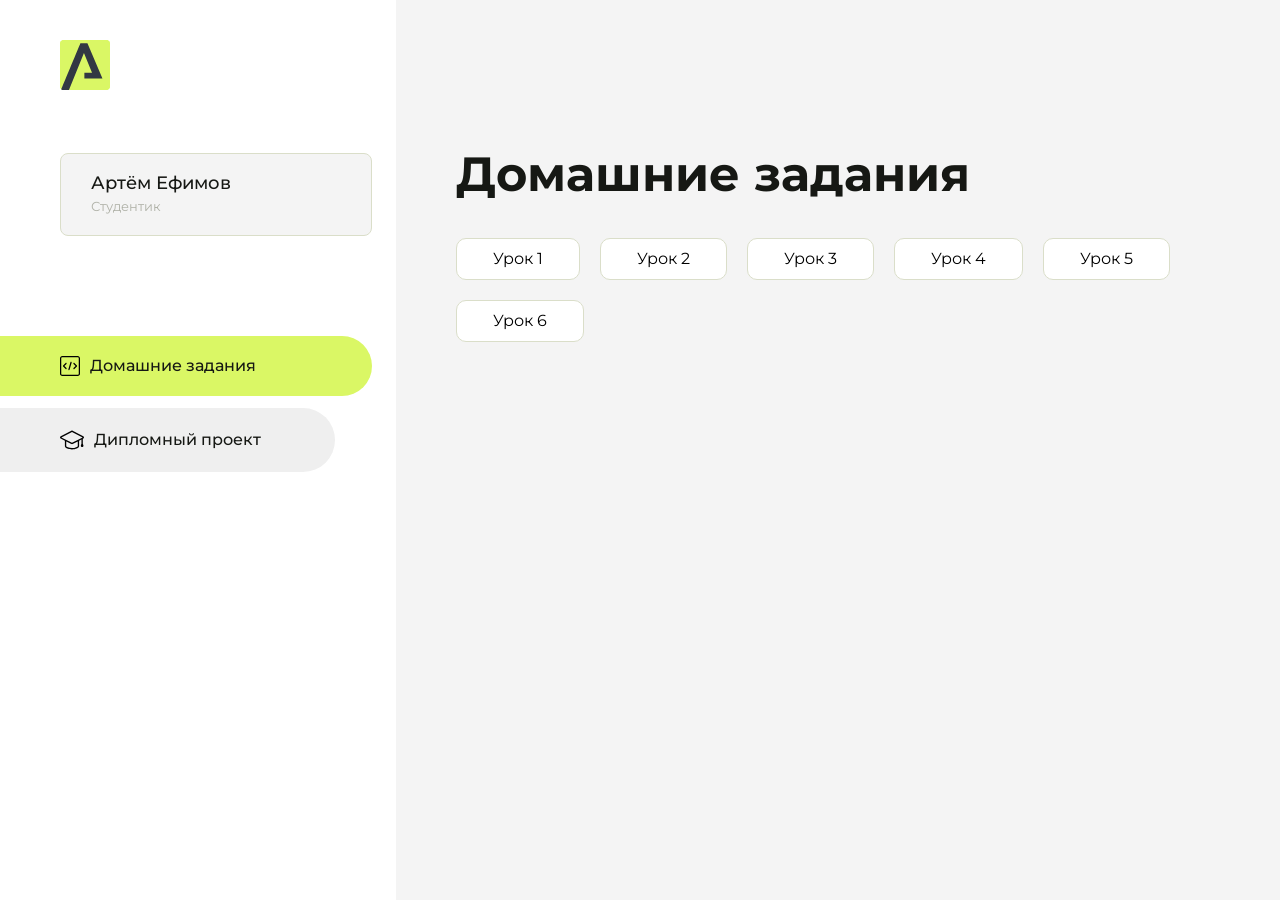
<file: index.html>
<!DOCTYPE html>
<html lang="en">
<head>
    <meta charset="UTF-8">
    <meta name="viewport" content="width=device-width, initial-scale=1.0">
    <title>Домашняя работа</title>
    <link rel="shortcut icon" href="src/logo.ico" type="image/x-icon">
    <link rel="preconnect" href="https://fonts.googleapis.com">
    <link rel="preconnect" href="https://fonts.gstatic.com" crossorigin>
    <link href="https://fonts.googleapis.com/css2?family=Montserrat:wght@400;500;700&family=Rubik:wght@500&display=swap"
          rel="stylesheet">
    <link rel="stylesheet" href="src/style.css">
</head>
<body id="body">
<div class="overlay" id="overlay"></div>
<div class="layout">
    <div class="burger" id="burger">
        <svg viewBox="0 0 24 24" fill="none" xmlns="http://www.w3.org/2000/svg">
            <g id="SVGRepo_bgCarrier" stroke-width="0"></g>
            <g id="SVGRepo_tracerCarrier" stroke-linecap="round" stroke-linejoin="round"></g>
            <g id="SVGRepo_iconCarrier">
                <path d="M4 18L20 18" stroke="#DAF765" stroke-width="2" stroke-linecap="round"></path>
                <path d="M4 12L20 12" stroke="#DAF765" stroke-width="2" stroke-linecap="round"></path>
                <path d="M4 6L20 6" stroke="#DAF765" stroke-width="2" stroke-linecap="round"></path>
            </g>
        </svg>
    </div>
    <aside class="sidebar" id="sidebar">
        <div class="sidebar__inner">
            <div class="logo">
                <svg width="50" height="50" viewBox="0 0 50 50" fill="none" xmlns="http://www.w3.org/2000/svg">
                    <g clip-path="url(#clip0_513_74730)">
                        <path d="M46.17 -0.257004H3.83C1.57281 -0.257004 -0.257 1.57281 -0.257 3.83V46.17C-0.257 48.4272 1.57281 50.257 3.83 50.257H46.17C48.4272 50.257 50.257 48.4272 50.257 46.17V3.83C50.257 1.57281 48.4272 -0.257004 46.17 -0.257004Z"
                              fill="#DAF765"/>
                        <path d="M24.375 38.4H42.461L27.441 3.1585H20.4355C20.4355 3.1585 6.7895 35.881 1.1945 49.294C2.015 50.0275 3.0945 50.257 3.6945 50.257H8.8445L23.954 13.07L32.0465 32.8285H24.375V38.4Z"
                              fill="#323843"/>
                    </g>
                    <defs>
                        <clipPath id="clip0_513_74730">
                            <rect width="50" height="50" fill="white"/>
                        </clipPath>
                    </defs>
                </svg>
            </div>
            <div class="sidebar__user">
                <div class="sidebar__name">Артём Ефимов</div>
                <div class="sidebar__text">Студентик</div>
            </div>
            <div class="sidebar__tabs">
                <div class="sidebar__item">
                    <button class="sidebar__button active" id="tasks">
                        <svg xmlns="http://www.w3.org/2000/svg" width="20" height="20" viewBox="0 0 20 20" fill="none">
                            <g clip-path="url(#clip0_704_74543)">
                                <path d="M17.7083 20H2.29167C1.0275 20 0 18.9725 0 17.7083V2.29167C0 1.0275 1.0275 0 2.29167 0H17.7083C18.9725 0 20 1.0275 20 2.29167V17.7083C20 18.9725 18.9725 20 17.7083 20ZM2.29167 1.25C1.7175 1.25 1.25 1.7175 1.25 2.29167V17.7083C1.25 18.2825 1.7175 18.75 2.29167 18.75H17.7083C18.2825 18.75 18.75 18.2825 18.75 17.7083V2.29167C18.75 1.7175 18.2825 1.25 17.7083 1.25H2.29167Z"
                                      fill="black"/>
                                <path d="M6.04167 13.125C5.88167 13.125 5.72167 13.0642 5.6 12.9417L3.1 10.4417C2.85583 10.1975 2.85583 9.80167 3.1 9.5575L5.6 7.0575C5.84417 6.81333 6.24 6.81333 6.48417 7.0575C6.72833 7.30167 6.72833 7.6975 6.48417 7.94167L4.42583 10L6.48417 12.0583C6.72833 12.3025 6.72833 12.6983 6.48417 12.9425C6.36167 13.0642 6.20167 13.125 6.04167 13.125Z"
                                      fill="black"/>
                                <path d="M8.95833 14.1667C8.9 14.1667 8.84 14.1583 8.78167 14.1417C8.45083 14.0442 8.26083 13.6967 8.35833 13.3658L10.4417 6.28251C10.5392 5.95084 10.8892 5.76417 11.2175 5.85917C11.5483 5.95667 11.7383 6.30417 11.6408 6.63501L9.5575 13.7183C9.47833 13.9908 9.22833 14.1667 8.95833 14.1667Z"
                                      fill="black"/>
                                <path d="M13.9583 13.125C13.7983 13.125 13.6383 13.0642 13.5167 12.9417C13.2725 12.6975 13.2725 12.3017 13.5167 12.0575L15.575 9.99916L13.5167 7.94083C13.2725 7.69666 13.2725 7.30083 13.5167 7.05666C13.7608 6.81249 14.1567 6.81249 14.4008 7.05666L16.9008 9.55666C17.145 9.80083 17.145 10.1967 16.9008 10.4408L14.4008 12.9408C14.2783 13.0642 14.1183 13.125 13.9583 13.125Z"
                                      fill="black"/>
                            </g>
                            <defs>
                                <clipPath id="clip0_704_74543">
                                    <rect width="20" height="20" fill="white"/>
                                </clipPath>
                            </defs>
                        </svg>
                        <span>Домашние задания</span></button>
                </div>
                <div class="sidebar__item">
                    <button class="sidebar__button" id="diplom">
                        <svg xmlns="http://www.w3.org/2000/svg" width="24" height="24" viewBox="0 0 24 24" fill="none">
                            <g clip-path="url(#clip0_704_74553)">
                                <path d="M23.2628 10.5971C23.7176 10.365 24 9.90375 24 9.39337C24 8.883 23.7176 8.42175 23.2628 8.18962L12.6135 2.75362C12.2291 2.55824 11.7705 2.55787 11.3854 2.75399L0.736875 8.19C0.282375 8.42175 0 8.883 0 9.39337C0 9.90375 0.282375 10.365 0.736875 10.5971L4.89038 12.7177V18.2074C4.89038 19.8154 8.412 21.393 12 21.393C15.5884 21.393 19.1096 19.815 19.1096 18.2074V12.7174L21.4609 11.517V15.8017L20.901 17.2305C20.7409 17.6389 20.7934 18.0994 21.0405 18.4616C21.2876 18.8246 21.6979 19.041 22.1366 19.041C22.5754 19.041 22.9852 18.8246 23.2324 18.462C23.4795 18.099 23.532 17.6385 23.3719 17.2301L22.8124 15.8021V10.827L23.2628 10.5971ZM17.7623 18.1721C17.6198 18.6375 15.3491 20.0419 12 20.0419C8.65088 20.0419 6.38025 18.6375 6.2415 18.2074V12.3037L6.23887 12.3019C6.23812 12.057 6.1065 11.8207 5.87325 11.7019L1.3515 9.39337L12 3.95737L22.6489 9.39337L12 14.8294L5.87325 11.7019C5.54063 11.5331 4.6695 11.6674 4.5 12C4.33012 12.3322 4.55813 12.5479 4.89038 12.7177L11.3857 16.0331C11.5781 16.1314 11.7889 16.1805 12 16.1805C12.2107 16.1805 12.4222 16.1314 12.6146 16.0331L17.7593 13.407L17.7623 18.1721Z"
                                      fill="black"/>
                            </g>
                            <defs>
                                <clipPath id="clip0_704_74553">
                                    <rect width="24" height="24" fill="white"/>
                                </clipPath>
                            </defs>
                        </svg>
                        <span>Дипломный проект</span></button>
                </div>
            </div>
        </div>

    </aside>
    <div class="content">
        <div class="container">
            <div class="content__block" id="tasksBlock">
                <div class="content__title">Домашние задания</div>
                <ul class="content__list">
                    <li class="content__list-item">
                        <a href="aroken/index.html">Урок 1</a>
                    </li>
                                        <li class="content__list-item">
                        <a href="pj1/index.html">Урок 2</a>
                    </li>
                     <li class="content__list-item">
                        <a href="pj2/index.html">Урок 3</a>
                    </li>
                    <li class="content__list-item">
                        <a href="pj3/index.html">Урок 4</a>
                    </li>
                    <li class="content__list-item">
                        <a href="pj4/article.html">Урок 5</a>
                    </li>
                    <li class="content__list-item">
                        <a href="123123/index.html">Урок 6</a>
                    </li>
                </ul>
            </div>
            <div class="content__block hidden" id="diplomBlock">
                <div class="content__title">Дипломный проект</div>
                <div class="content__list-diplom">
                    <a href="ПАПКА-С-НОМЕРОМ-УРОКА">Ссылка на ДЗ</a>
                </div>
                <div class="content__decor">
                    <div class="content__decor-text">Давай проверим, чему ты научился!</div>
                    <div class="content__decor-img">
                        <img src="src/decor.png" alt="decor">
                    </div>
                </div>
            </div>
        </div>
    </div>
</div>
<script src="src/index.js"></script>
</body>
</html>
</file>
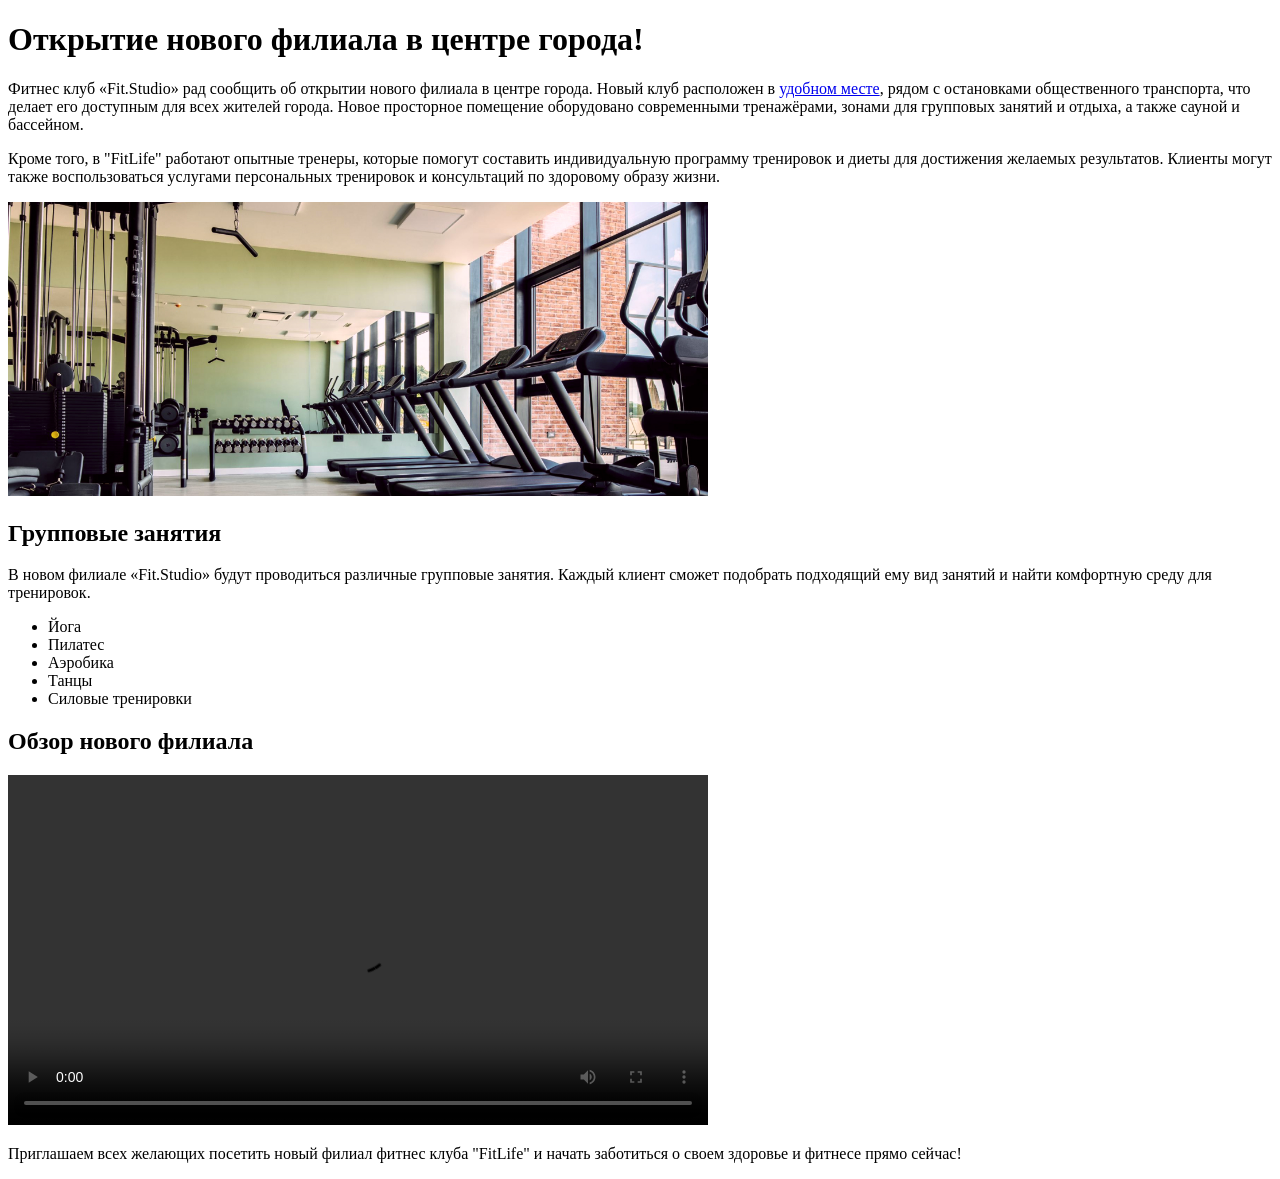
<file: pj1/index.html>
<!doctype html>
<html lang="ru">
  <head>
    <meta charset="UTF-8" />
    <meta name="viewport" content="width=device-width, initial-scale=1.0" />
    <title>Статья</title>
  </head>
  <body>
    <h1>Открытие нового филиала в центре города!</h1>
    <p>
      Фитнес клуб «Fit.Studio» рад сообщить об открытии нового филиала в центре
      города. Новый клуб расположен в
      <span>
        <a
          href="https://play-snake-game.com/ru/?ysclid=mtugb9cdgo578403695"
          target="_blank"
          >удобном месте</a
        ></span
      >, рядом с остановками общественного транспорта, что делает его доступным
      для всех жителей города. Новое просторное помещение оборудовано
      современными тренажёрами, зонами для групповых занятий и отдыха, а также
      сауной и бассейном.
    </p>
    <p>
      Кроме того, в "FitLife" работают опытные тренеры, которые помогут
      составить индивидуальную программу тренировок и диеты для достижения
      желаемых результатов. Клиенты могут также воспользоваться услугами
      персональных тренировок и консультаций по здоровому образу жизни.
    </p>
    <img
      src="./images/gym-image.jpg"
      alt="Фотография спортивного зала со спортивным инвентарем."
      width="700"
    />
    <h2>Групповые занятия</h2>
    <p>
      В новом филиале «Fit.Studio» будут проводиться различные групповые
      занятия. Каждый клиент сможет подобрать подходящий ему вид занятий и найти
      комфортную среду для тренировок.
    </p>
    <ul>
      <li>Йога</li>
      <li>Пилатес</li>
      <li>Аэробика</li>
      <li>Танцы</li>
      <li>Силовые тренировки</li>
    </ul>
    <h2>Обзор нового филиала</h2>
    <video src="./video/gym-video.mp4" controls width="700"></video>
    <p>
      Приглашаем всех желающих посетить новый филиал фитнес клуба "FitLife" и
      начать заботиться о своем здоровье и фитнесе прямо сейчас!
    </p>
  </body>
</html>
</file>
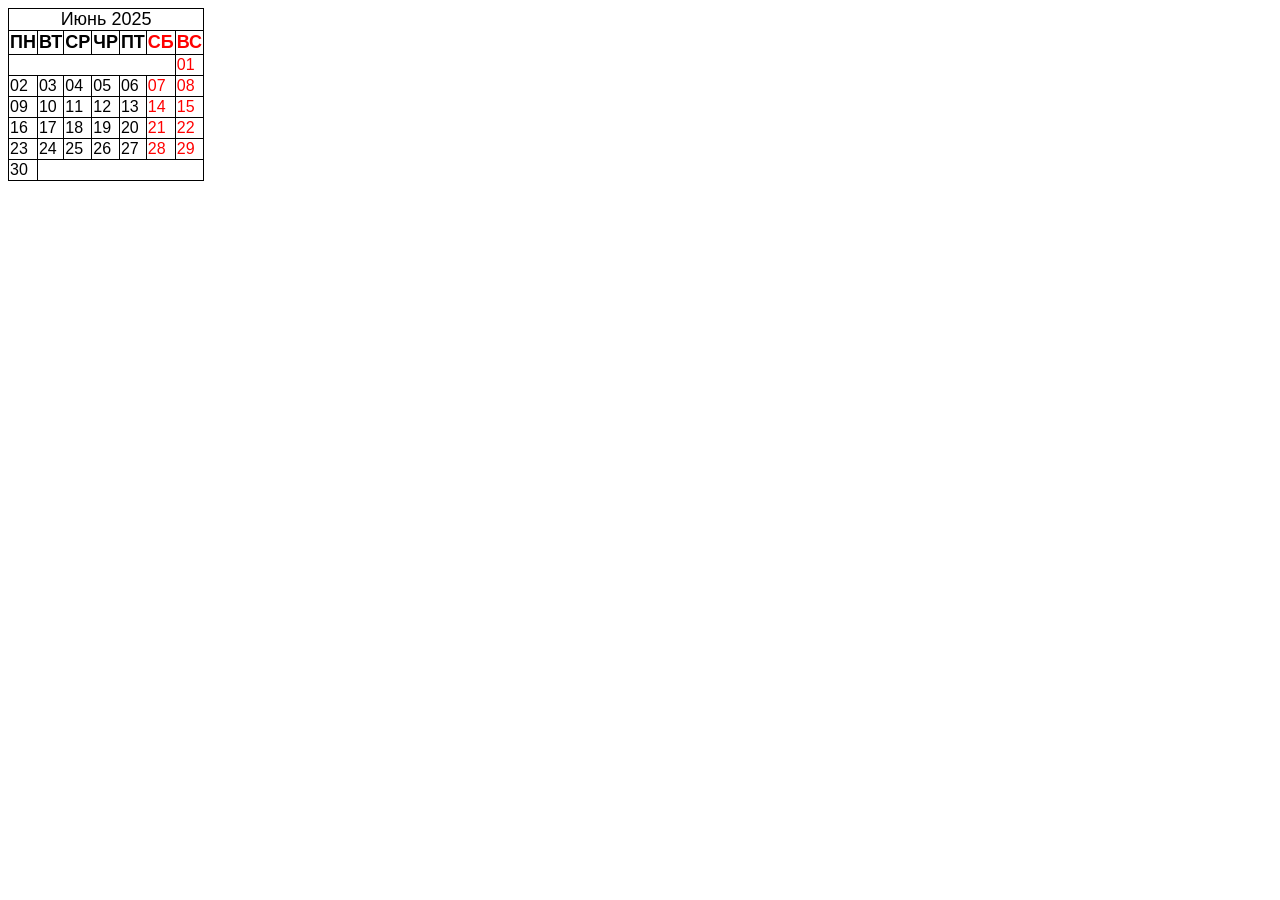
<file: pj2/index.html>
<!doctype html>
<html lang="ru">
  <head>
    <meta charset="UTF-8" />
    <meta name="viewport" content="width=device-width, initial-scale=1.0" />
    <title>Таблицы</title>
    <link rel="stylesheet" href="./css/style.css" />
  </head>
  <body>
    <table>
      <caption>
        Июнь 2025
      </caption>
      <thead>
        <tr>
          <th>ПН</th>
          <th>ВТ</th>
          <th>СР</th>
          <th>ЧР</th>
          <th>ПТ</th>
          <th class="red">СБ</th>
          <th class="red">ВС</th>
        </tr>
      </thead>
      <tbody>
        <tr>
          <td colspan="6"></td>
          <td class="red">01</td>
        </tr>
        <tr>
          <td>02</td>
          <td>03</td>
          <td>04</td>
          <td>05</td>
          <td>06</td>
          <td class="red">07</td>
          <td class="red">08</td>
        </tr>
        <tr>
          <td>09</td>
          <td>10</td>
          <td>11</td>
          <td>12</td>
          <td>13</td>
          <td class="red">14</td>
          <td class="red">15</td>
        </tr>
        <tr>
          <td>16</td>
          <td>17</td>
          <td>18</td>
          <td>19</td>
          <td>20</td>
          <td class="red">21</td>
          <td class="red">22</td>
        </tr>
        <tr>
          <td>23</td>
          <td>24</td>
          <td>25</td>
          <td>26</td>
          <td>27</td>
          <td class="red">28</td>
          <td class="red">29</td>
        </tr>
        <tr>
          <td>30</td>
          <td colspan="6"></td>
        </tr>
      </tbody>
    </table>
  </body>
</html>
</file>
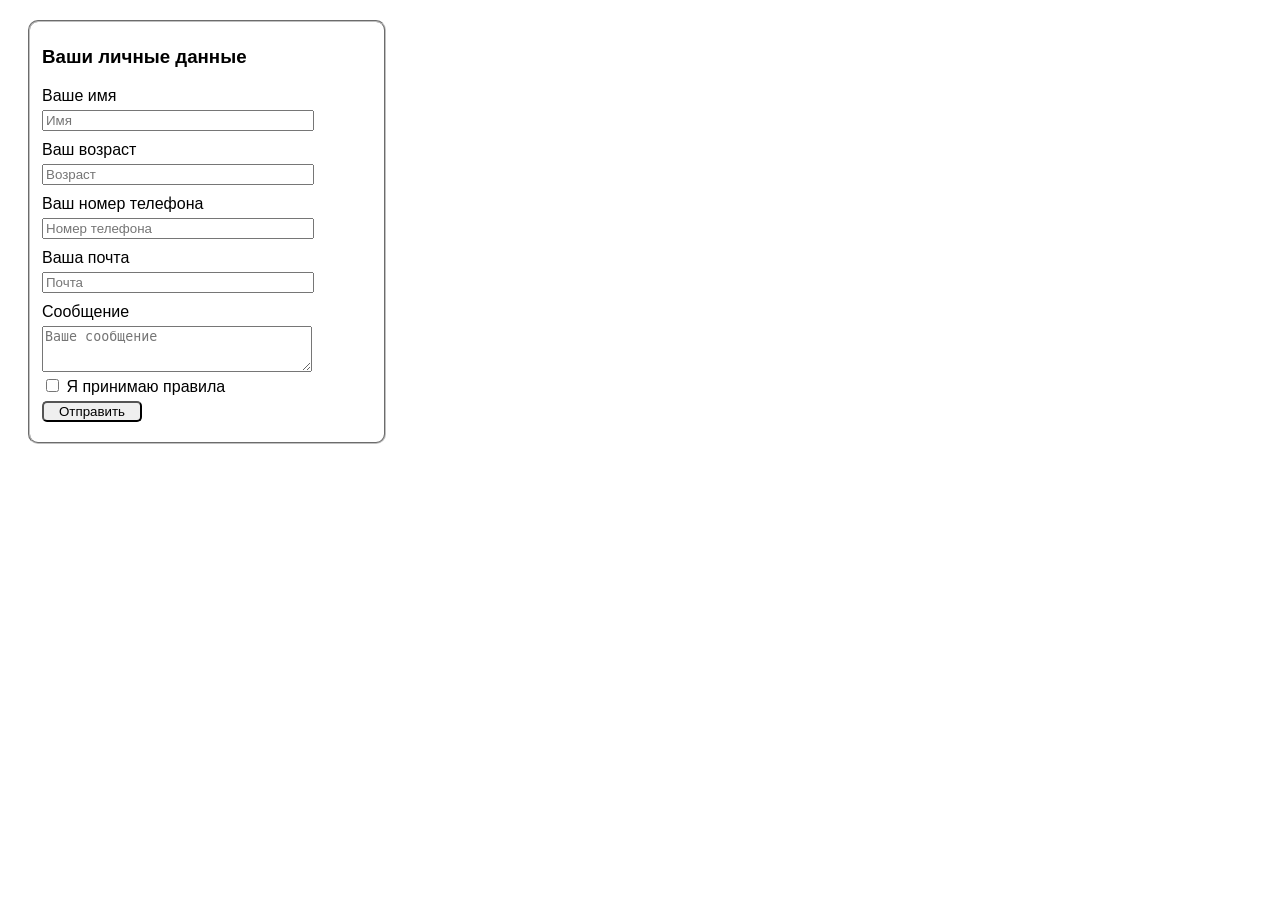
<file: pj3/index.html>
<!doctype html>
<html lang="ru">
  <head>
    <meta charset="UTF-8" />
    <meta name="viewport" content="width=device-width, initial-scale=1.0" />
    <title>Формы</title>
    <link rel="stylesheet" href="./css/style.css" />
  </head>
  <body>
    <form>
      <fieldset>
        <h3>Ваши личные данные</h3>
        <label>
          <div class="names-form">Ваше имя</div>
          <input class="input" type="text" name="name" inputmode="text" required placeholder="Имя" />
        </label>
        <label>
          <div class="names-form">Ваш возраст</div>
          <input class="input"
            type="number"
            inputmode="numeric"
            name="age"
            required
            placeholder="Возраст"
          />
        </label>
        <label>
          <div class="names-form">Ваш номер телефона</div>
          <input class="input"
            type="tel"
            inputmode="tel"
            name="telephone"
            required
            placeholder="Номер телефона"
          />
        </label>
        <label>
          <div class="names-form">Ваша почта</div>
          <input class="input"
            type="email"
            inputmode="email"
            name="email"
            required
            placeholder="Почта"
          />
        </label>
        <div class="names-form">Сообщение</div>
        </label>
        <textarea name="message" placeholder="Ваше сообщение" required></textarea>
        </label>
        <label>
        <br> <input class="checkbox" type="checkbox" name="accept" value="accept" required /> Я принимаю правила
        </label>
        <br> <button class="button" type="submit">Отправить</button>
      </fieldset>
    </form>
  </body>
</html>
</file>
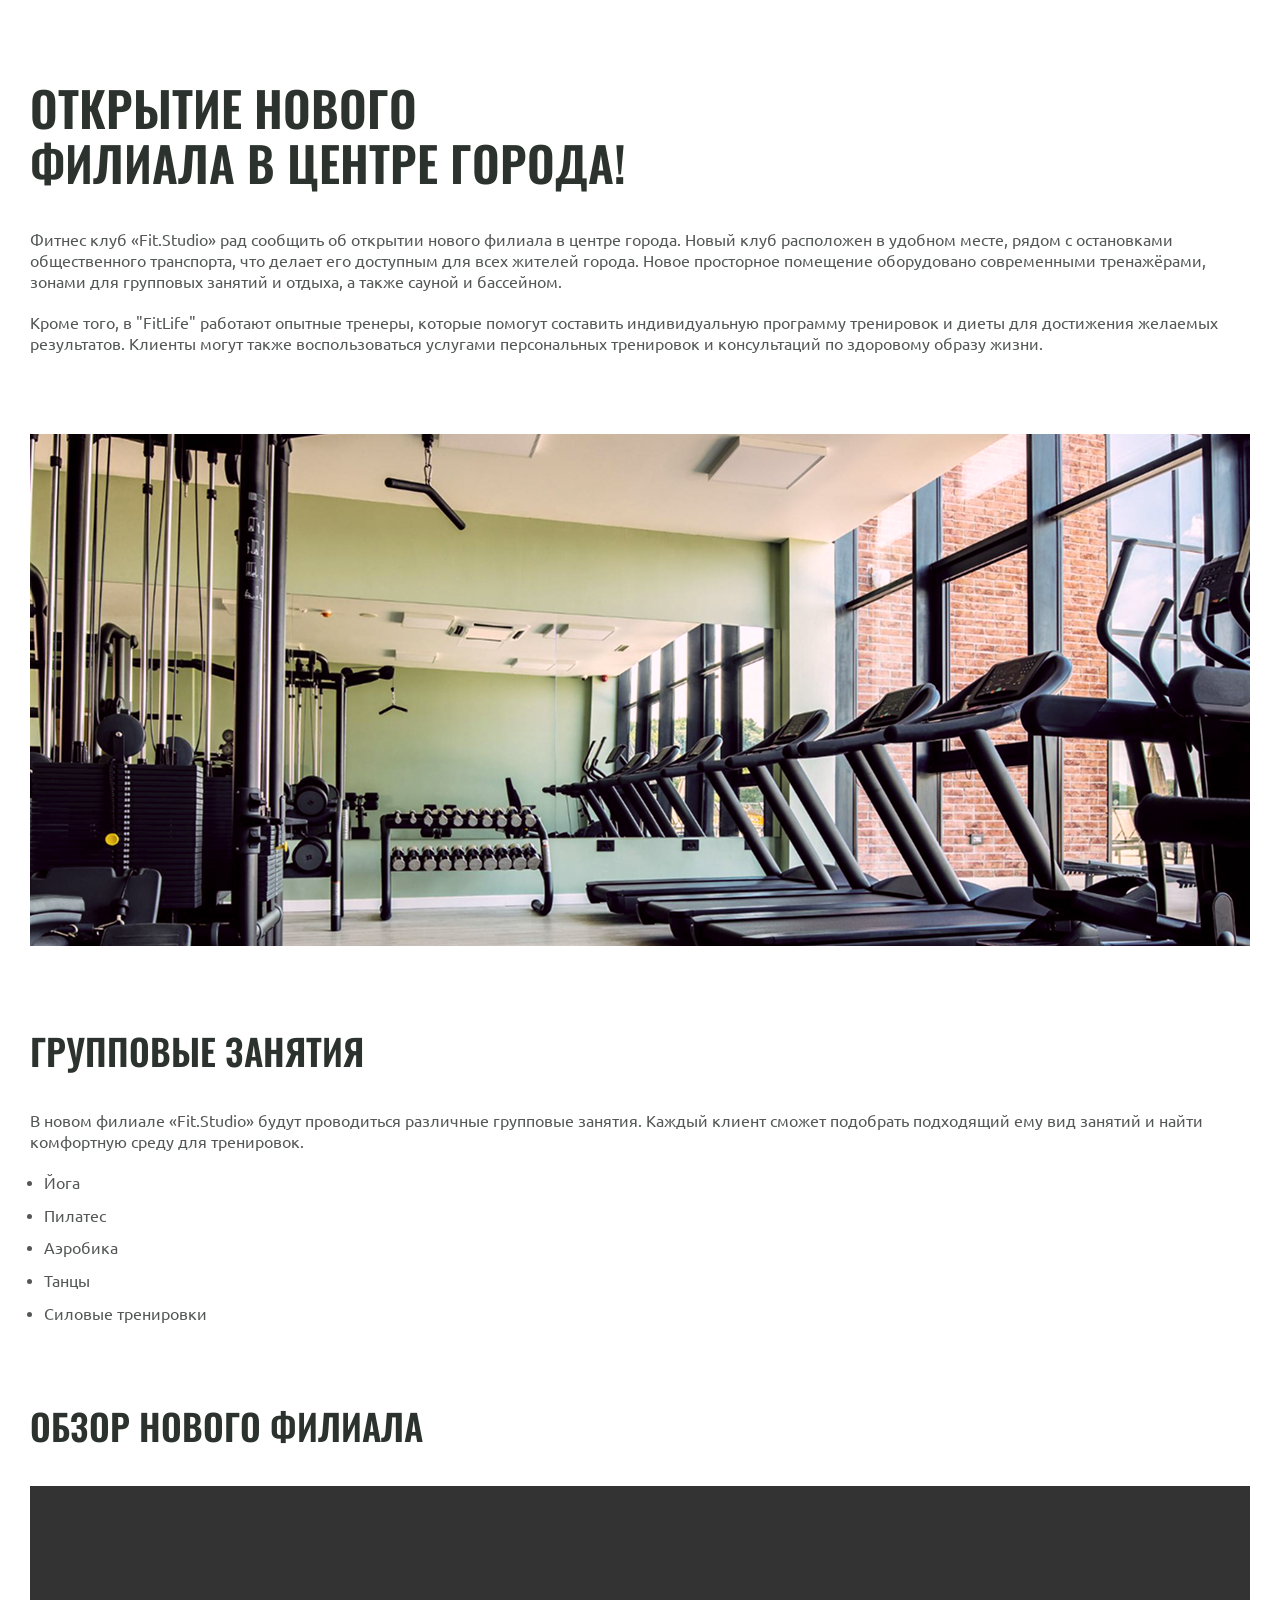
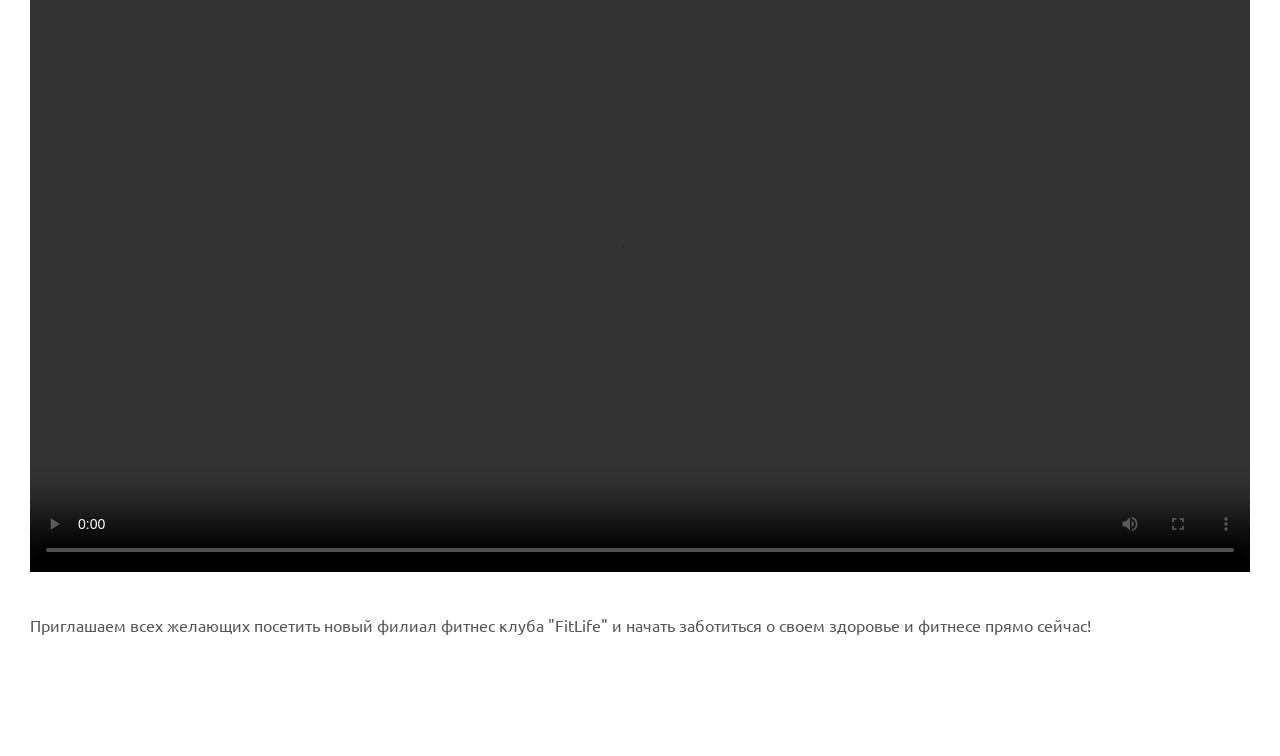
<file: pj4/article.html>
<!doctype html>
<html lang="ru">
  <head>
    <meta charset="UTF-8" />
    <meta name="viewport" content="width=device-width, initial-scale=1.0" />
    <title>Fit Studio - Открытие нового филиала!</title>
    <link rel="stylesheet" href="./css/normalize.css" />
    <link rel="stylesheet" href="./css/fonts.css" />
    <link rel="stylesheet" href="./css/article.css" />
  </head>
  <body>
    <article class="article">
      <div class="container">
        <h1 class="article-title article-title-large">
          Открытие нового филиала в центре города!
        </h1>
        <p class="article-text">
          Фитнес клуб «Fit.Studio» рад сообщить об открытии нового филиала
          в центре города. Новый клуб расположен в удобном месте, рядом
          с остановками общественного транспорта, что делает его доступным
          для всех жителей города. Новое просторное помещение оборудовано
          современными тренажёрами, зонами для групповых занятий и отдыха,
          а также сауной и бассейном.
        </p>
        <p class="article-text article-mb">
          Кроме того, в "FitLife" работают опытные тренеры, которые помогут
          составить индивидуальную программу тренировок и диеты для достижения
          желаемых результатов. Клиенты могут также воспользоваться услугами
          персональных тренировок и консультаций по здоровому образу жизни.
        </p>
        <img
          class="article-img article-mb"
          width="1220"
          height="512"
          src="./photo/gym-img.jpg"
          alt="Тренажерный зал"
        />
        <h2 class="article-title article-title-medium">Групповые занятия</h2>
        <p class="article-text">
          В новом филиале «Fit.Studio» будут проводиться различные групповые
          занятия. Каждый клиент сможет подобрать подходящий ему вид занятий
          и найти комфортную среду для тренировок.
        </p>
        <ul class="article-list article-text article-mb">
          <li class="article-item">Йога</li>
          <li class="article-item">Пилатес</li>
          <li class="article-item">Аэробика</li>
          <li class="article-item">Танцы</li>
          <li class="article-item">Силовые тренировки</li>
        </ul>
        <h2 class="article-title article-title-medium">Обзор нового филиала</h2>
        <video
          class="article-video"
          src="./videos/gym-video.mp4"
          width="1220"
          height="686"
          controls
        ></video>
        <p class="article-text">
          Приглашаем всех желающих посетить новый филиал фитнес клуба "FitLife"
          и начать заботиться о своем здоровье и фитнесе прямо сейчас!
        </p>
      </div>
    </article>
  </body>
</html>
</file>
<file: src/style.css>
*{padding: 0;margin: 0;border: 0;}
*,*:before,*:after{-webkit-box-sizing: border-box;box-sizing: border-box;}
:focus,:active{outline: none;}
a:focus,a:active{outline: none;}
nav,footer,header,aside{display: block;}
html,body{
    height:100%;width:100%;
    font-size:100%;line-height:1;-ms-text-size-adjust:100%;-moz-text-size-adjust:100%;-webkit-text-size-adjust:100%;}
input,button,textarea{font-family:inherit;}
input::-ms-clear{display: none;}
button{cursor: pointer;}
button::-moz-focus-inner{padding:0;border:0;}
a,a:visited{text-decoration: none;}
a:hover{text-decoration: none;}
ul li{list-style: none;}
img{vertical-align: top;}
h1,h2,h3,h4,h5,h6{font-size:inherit;font-weight: inherit;}
a{color:inherit;}



body {
    font-family: "Montserrat",SansSerif;
    color: black;
}

body.overflow {
    overflow: hidden;
}



.layout {
    display: -webkit-box;
    display: -ms-flexbox;
    display: flex;
    min-height: 100vh;
}

.sidebar {
    padding: 40px 24px 40px 0;
    -ms-flex-negative: 0;
    flex-shrink: 0;
    background-color: white;
}



.content {
    -webkit-box-flex: 1;
    -ms-flex-positive: 1;
    flex-grow: 1;
    background-color: #F4F4F4;
}

.container {
    display: -webkit-box;
    display: -ms-flexbox;
    display: flex;
    -webkit-box-orient: vertical;
    -webkit-box-direction: normal;
    -ms-flex-direction: column;
    flex-direction: column;
    -webkit-box-pack: center;
    -ms-flex-pack: center;
    justify-content: center;
    -webkit-box-align: center;
    -ms-flex-align: center;
    align-items: center;
    padding: 150px 60px 80px 60px;
}


.logo {
    margin-left: 60px;
    margin-bottom: 60px;
}

.sidebar__user {
    background-color: #F4F4F4;
    padding: 20px 30px;
    margin-left: 60px;
    margin-bottom: 100px;
    border-radius: 8px;
    border: 1px solid #DADEC9;
}

.sidebar__name {
    color:#161814;
    font-size: 18px;
    font-weight: 500;
    margin-bottom: 6px;
}

.sidebar__text {
    color: #AFB1A7;
    font-size: 13px;
    font-weight: 400;
    line-height: 130%; /* 16.9px */
}

.sidebar__item {
    width: 372px;
}

.sidebar__button {
    display: -webkit-box;
    display: -ms-flexbox;
    display: flex;
    -webkit-box-align: center;
    -ms-flex-align: center;
    align-items: center;
    gap: 10px;
    padding: 20px 60px;
    margin-bottom: 12px;
    border-radius: 0px 100px 100px 0px;
    -webkit-transition: all .5s;
    -o-transition: all .5s;
    transition: all .5s;
    cursor: pointer;
    width: 90%;
    color:#161814;
    font-size: 16px;
    font-weight: 500;
}

.sidebar__button.active , .sidebar__button:hover {
    width: 100%;
    background-color: #DAF765;
}


.content__title {
    color: #161814;
    font-size: 48px;
    font-weight: 700;
    margin-bottom: 40px;
}

.content__list {
    display: -webkit-box;
    display: -ms-flexbox;
    display: flex;
    -webkit-box-align: center;
    -ms-flex-align: center;
    align-items: center;
    -ms-flex-wrap: wrap;
    flex-wrap: wrap;
    gap: 20px;
}



.content__list-item  {
    cursor: pointer;
    padding: 12px 18px;
    background-color: #fff;
    border-radius: 10px;
    border: 1px solid #DADEC9;
    -webkit-transition: all .3s;
    -o-transition: all .3s;
    transition: all .3s;
}

.content__list-item:hover,.content__list-diplom:hover {
    background-color: #AFB1A7;
}

li a {
    padding: 12px 18px;

}


.content__list-diplom {
    -webkit-transition: all .3s;
    -o-transition: all .3s;
    transition: all .3s;
    display: inline-block;
    padding: 12px 18px;
    background-color: #fff;
    border-radius: 10px;
    border: 1px solid #DADEC9;
}

.content__decor {
    display: -webkit-box;
    display: -ms-flexbox;
    display: flex;
    -webkit-box-align: center;
    -ms-flex-align: center;
    align-items: center;
}

.content__decor-text {
    color:#BEDD44;
    font-size: 36px;
    font-weight: 700;
    line-height: 110%; /* 39.6px */
}

.content__block {
    max-width: 1200px;
}

.content__block.hidden {
    display: none;
}

.content__decor-img img{
    width: 100%;
}

.burger {
    display: none;
    padding: 5px;
    position: fixed;
    top: 3%;
    right: 7%;
    width: 40px;
    height: 40px;
    background-color: #161814;
    border-radius: 50%;
    z-index: 10;
    border: 1px solid #DAF765;
}

@media (max-width: 768px) {
    .burger {
        display: block;
    }

    .sidebar {
        -webkit-transition: all .3s;
        -o-transition: all .3s;
        transition: all .3s;
        -webkit-transform: translateX(-100%);
        -ms-transform: translateX(-100%);
        transform: translateX(-100%);
        position: fixed;
        top: 0;
        left: 0;
        bottom: 0;
        z-index: 5;
    }

    .sidebar.show {
        -webkit-transform: translateX(0%);
        -ms-transform: translateX(0%);
        transform: translateX(0%);
    }

    .overlay {
        opacity: 0;
        pointer-events: none;
        -webkit-transition: all .3s;
        -o-transition: all .3s;
        transition: all .3s;
        position: absolute;
        top: 0;
        right: 0;
        left: 0;
        bottom: 0;
        z-index: 3;
        background-color: #000000e0;
    }

    .overlay.show {
        opacity: 1;
        pointer-events: all;
    }

    .container {
        padding: 40px 20px;
        min-height: 100%;
    }

    .content__decor {
        margin-top: 20px;
        -webkit-box-orient: vertical;
        -webkit-box-direction: normal;
        -ms-flex-direction: column;
        flex-direction: column;
    }
}

@media (max-width: 400px) {
    .sidebar__user {
        margin-left: 0;
    }
}
</file>
<file: pj2/css/style.css>
table {
  font-family: sans-serif;
  border-collapse: collapse;
}

caption {
  border: 1px solid black;
  border-bottom: none;
}

thead,
caption {
  font-size: large;
}

th,
td {
  border: 1px solid black;
}

.red {
  color: red;
}
</file>
<file: pj3/css/style.css>
body {
  font-family: sans-serif;
}

fieldset {
  width: 330px;
  height: auto;
  border-radius: 10px;
  margin: 20px;
}

.names-form {
  margin: 10px 0 5px;
}

.input {
  width: 80%;
}

textarea {
  resize: vertical;
  width: 80%;
  min-height: 40px;
  max-height: 200px;
}

.checkbox {
  cursor: pointer;
}

button {
  cursor: pointer;
  margin: 5px 0 10px;
  border-radius: 5px;
  width: 100px;
  height: auto;
}
</file>
<file: pj4/css/fonts.css>
@font-face {
  font-family: "Ubuntu";
  src:
    local("Ubuntu"),
    url("../fonts/UbuntuMedium.woff2") format("woff2");
  font-weight: 500;
  font-style: normal;
  font-display: swap;
}

@font-face {
  font-family: "Ubuntu";
  src:
    local("Ubuntu"),
    url("../fonts/UbuntuRegular.woff2") format("woff2");
  font-weight: 400;
  font-style: normal;
  font-display: swap;
}

@font-face {
  font-family: "Ubuntu";
  src:
    local("Ubuntu"),
    url("../fonts/UbuntuLight.woff2") format("woff2");
  font-weight: 300;
  font-style: normal;
  font-display: swap;
}

@font-face {
  font-family: "Oswald";
  src:
    local("Oswald"),
    url("../fonts/OswaldMedium.woff2") format("woff2");
  font-weight: 500;
  font-style: normal;
  font-display: swap;
}

@font-face {
  font-family: "Oswald";
  src:
    local("Oswald"),
    url("../fonts/OswaldSemiBold.woff2") format("woff2");
  font-weight: 600;
  font-style: normal;
  font-display: swap;
}
</file>
<file: pj4/css/article.css>
html {
  font-family: Ubuntu, sans-serif;
  font-weight: 400;
}

body * {
  box-sizing: border-box;
}

h1,
h2,
h3,
h4,
h5,
h6,
p {
  margin: 0;
}

.container {
  max-width: 1250px;
  margin: 0 auto;
  padding: 0 15px;
}

.article {
  padding-top: 80px;
  margin-bottom: 120px;
}

.article-title {
  max-width: 596px;
  margin-bottom: 40px;
  font-family: Oswald, sans-serif;
  font-weight: 600;
  line-height: 115%;
  text-transform: uppercase;
  color: #2c332f;
}

.article-title-large {
  font-size: 48px;
}

.article-title-medium {
  font-size: 36px;
}

.article-text {
  margin-bottom: 20px;
  font-weight: 400;
  font-size: 16px;
  line-height: 130%;
  color: #535755;
}

.article-mb {
  margin-bottom: 80px;
}

.article-img {
  width: 100%;
}

.article-list {
  margin-top: 0;
  padding-left: 14px;
}

.article-item {
  margin-bottom: 12px;
}

.article-video {
  width: 100%;
  margin-bottom: 40px;
}
</file>
